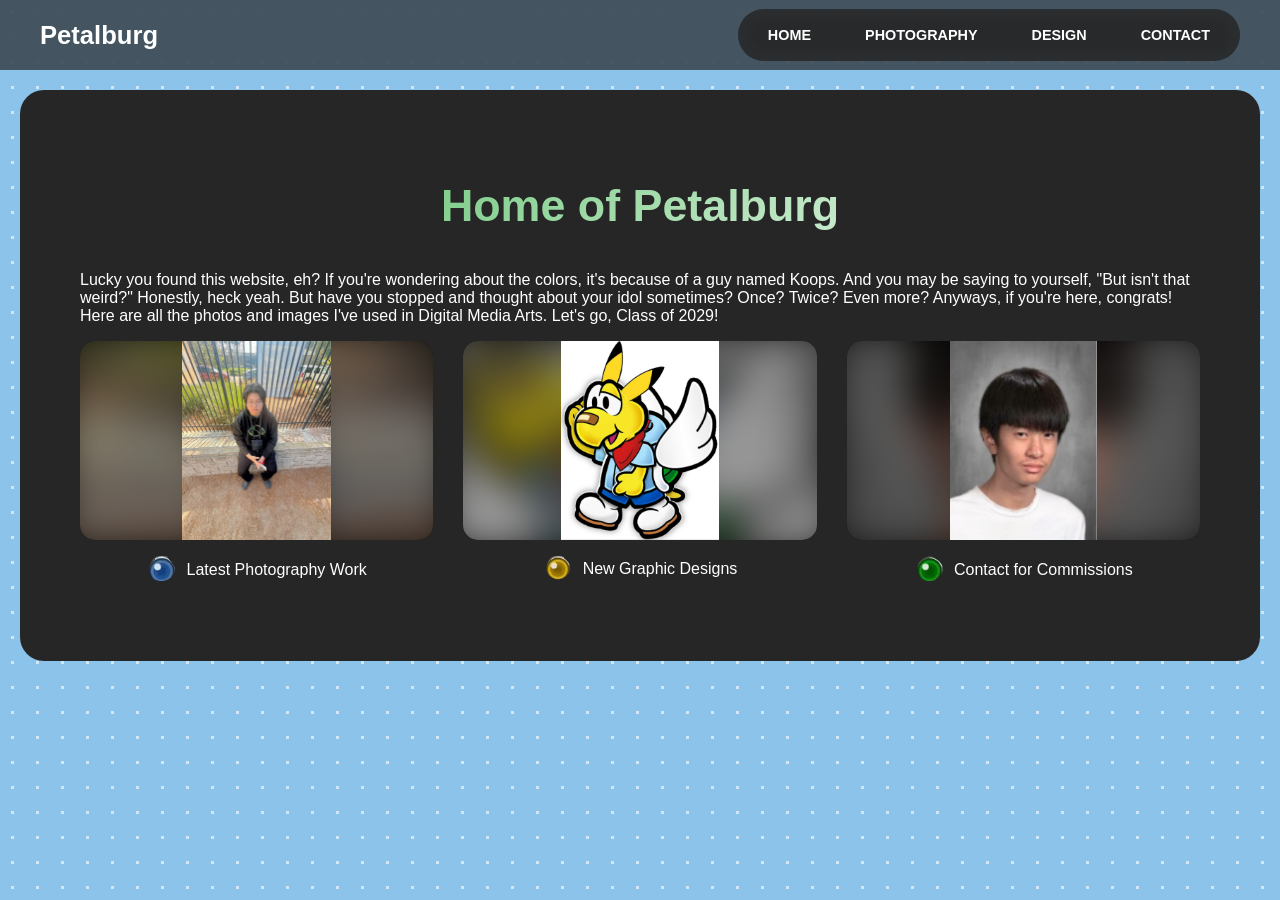
<file: index.html>
<!DOCTYPE html>
<html lang="en">
<head>
    <meta charset="UTF-8">
    <meta name="viewport" content="width=device-width, initial-scale=1.0">
    <title>Welcome to Petalburg!</title>
    <link rel="stylesheet" href="style.css">
	<style>
    /* --- TTYD CURTAIN OVERLAY --- */
    #intro-overlay {
        position: fixed;
        top: 0; left: 0;
        width: 100%; height: 100%;
        background: url('curtain.avif') no-repeat center bottom;
        background-size: cover;
        z-index: 10000;
        display: none; /* Controlled by JS */
    }

    /* The Authentic TTYD Rising Animation */
    .curtain-rise-animation {
        animation: ttydRise 2.0s cubic-bezier(0.45, 0.05, 0.55, 0.95) forwards;
    }

    @keyframes ttydRise {
        0% { transform: translateY(0); }
        /* First Pause/Stutter */
        60% { transform: translateY(-30%); }
        /* Final Exit */
        100% { transform: translateY(-100%); }
    }

    /* Main site reveal */
    .container {
            opacity: 1;			/* Default to visible for returning users */
            transform: scale(1);
            border: none !important;
            box-shadow: none !important;
        }

        /* Initial state for first-time animation */
        .first-load .container {
            opacity: 0;
            transform: scale(0.95);
        }

        .reveal-site {
            opacity: 1 !important;
            transform: scale(1) !important;
            transition: all 0.8s cubic-bezier(0.175, 0.885, 0.32, 1.275);
        }

        @keyframes fadeInUp {
            from { opacity: 0; transform: translateY(30px); }
            to { opacity: 1; transform: translateY(0); }
        }

        .reveal-site .item {
            animation: fadeInUp 0.5s ease-out forwards;
        }

        .item:nth-child(1) { animation-delay: 0.8s; }
        .item:nth-child(2) { animation-delay: 1.0s; }
        .item:nth-child(3) { animation-delay: 1.2s; }

        .img-wrapper {
            position: relative; width: 100%; aspect-ratio: 16 / 9;
            background: #000; border-radius: 15px; overflow: hidden;
            display: flex; align-items: center; justify-content: center; margin-bottom: 15px;
            border: none;
            box-shadow: none;
        }
        
        .bg-blur {
            position: absolute; width: 110%; height: 110%;
            object-fit: cover; filter: blur(20px) brightness(0.6); z-index: 1;
        }
        
        .feature-img {
            position: relative; max-width: 100%; max-height: 100%;
            object-fit: contain; z-index: 2;
        }
</style>

<div id="intro-overlay"></div>

</head>
<body class="first-load"> <div id="intro-overlay"></div>

    <header>
        <div class="brand-title">Petalburg</div>
        <nav>
            <a href="index.html">HOME</a>
            <a href="photography.html">PHOTOGRAPHY</a>
            <a href="design.html">DESIGN</a>
            <a href="contact.html">CONTACT</a>
        </nav>
        <div class="header-spacer"></div>
    </header>

    <main class="container" id="main-site">
        <h1>Home of Petalburg</h1>
        <p>Lucky you found this website, eh? If you're wondering about the colors, it's because of a guy named Koops. And you may be saying to yourself, "But isn't that weird?" Honestly, heck yeah. But have you stopped and thought about your idol sometimes? Once? Twice? Even more? Anyways, if you're here, congrats! Here are all the photos and images I've used in Digital Media Arts. Let's go, Class of 2029!</p>
        
        <div class="grid">
    <div class="item">
        <div class="img-wrapper">
            <img src="businessmanonadate.png" class="bg-blur">
            <img src="businessmanonadate.png" class="feature-img" alt="Feature One">
        </div>
        <p><img src="blue.png" class="ttyd-dot">Latest Photography Work</p>
    </div>

    <div class="item">
        <div class="img-wrapper">
            <img src="lightningparakoopers.png" class="bg-blur">
            <img src="lightningparakoopers.png" class="feature-img" alt="Feature Two">
        </div>
        <p><img src="yellow.png" class="ttyd-dot">New Graphic Designs</p>
    </div>

    <div class="item">
        <div class="img-wrapper">
            <img src="face.png" class="bg-blur">
            <img src="face.png" class="feature-img" alt="Feature Three">
        </div>
        <p><img src="green.png" class="ttyd-dot">Contact for Commissions</p>
    </div>
</div>
    </main>

	<script src="angry.js"></script>
</body>
</html>
</file>
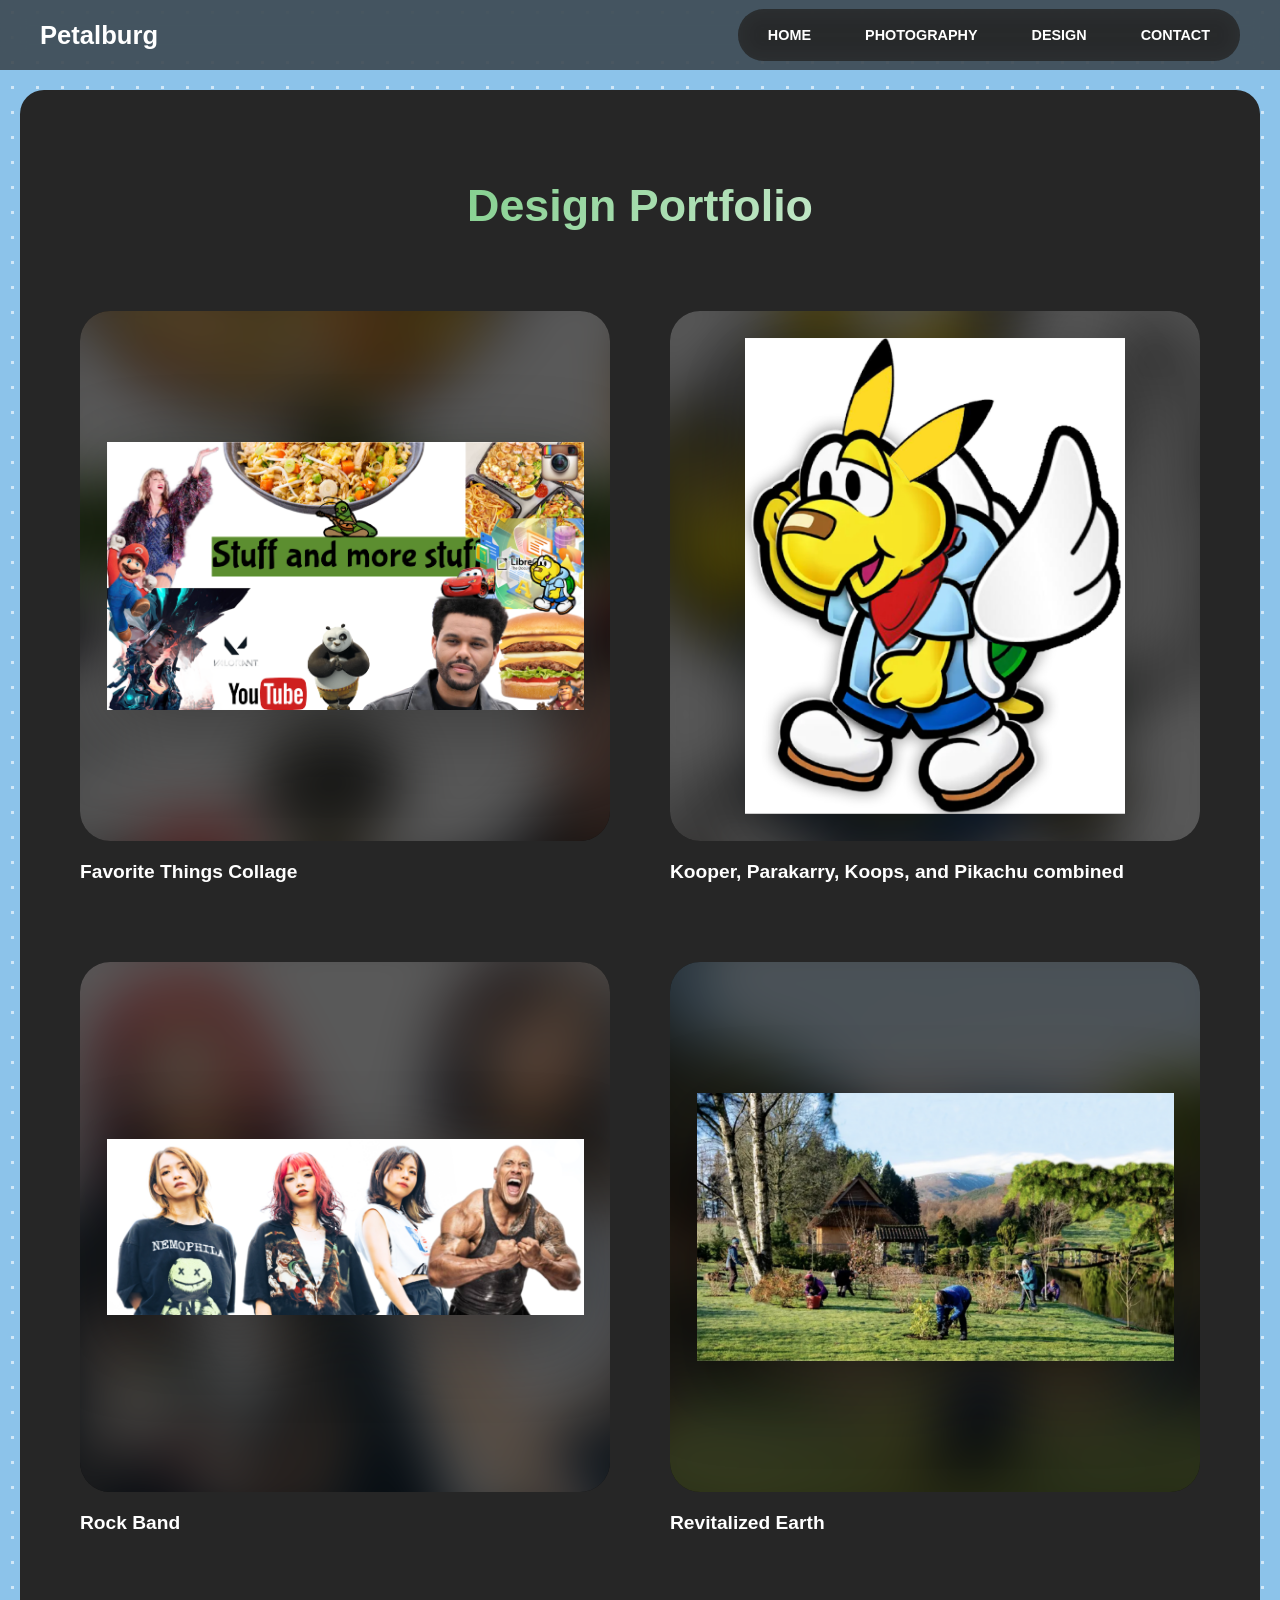
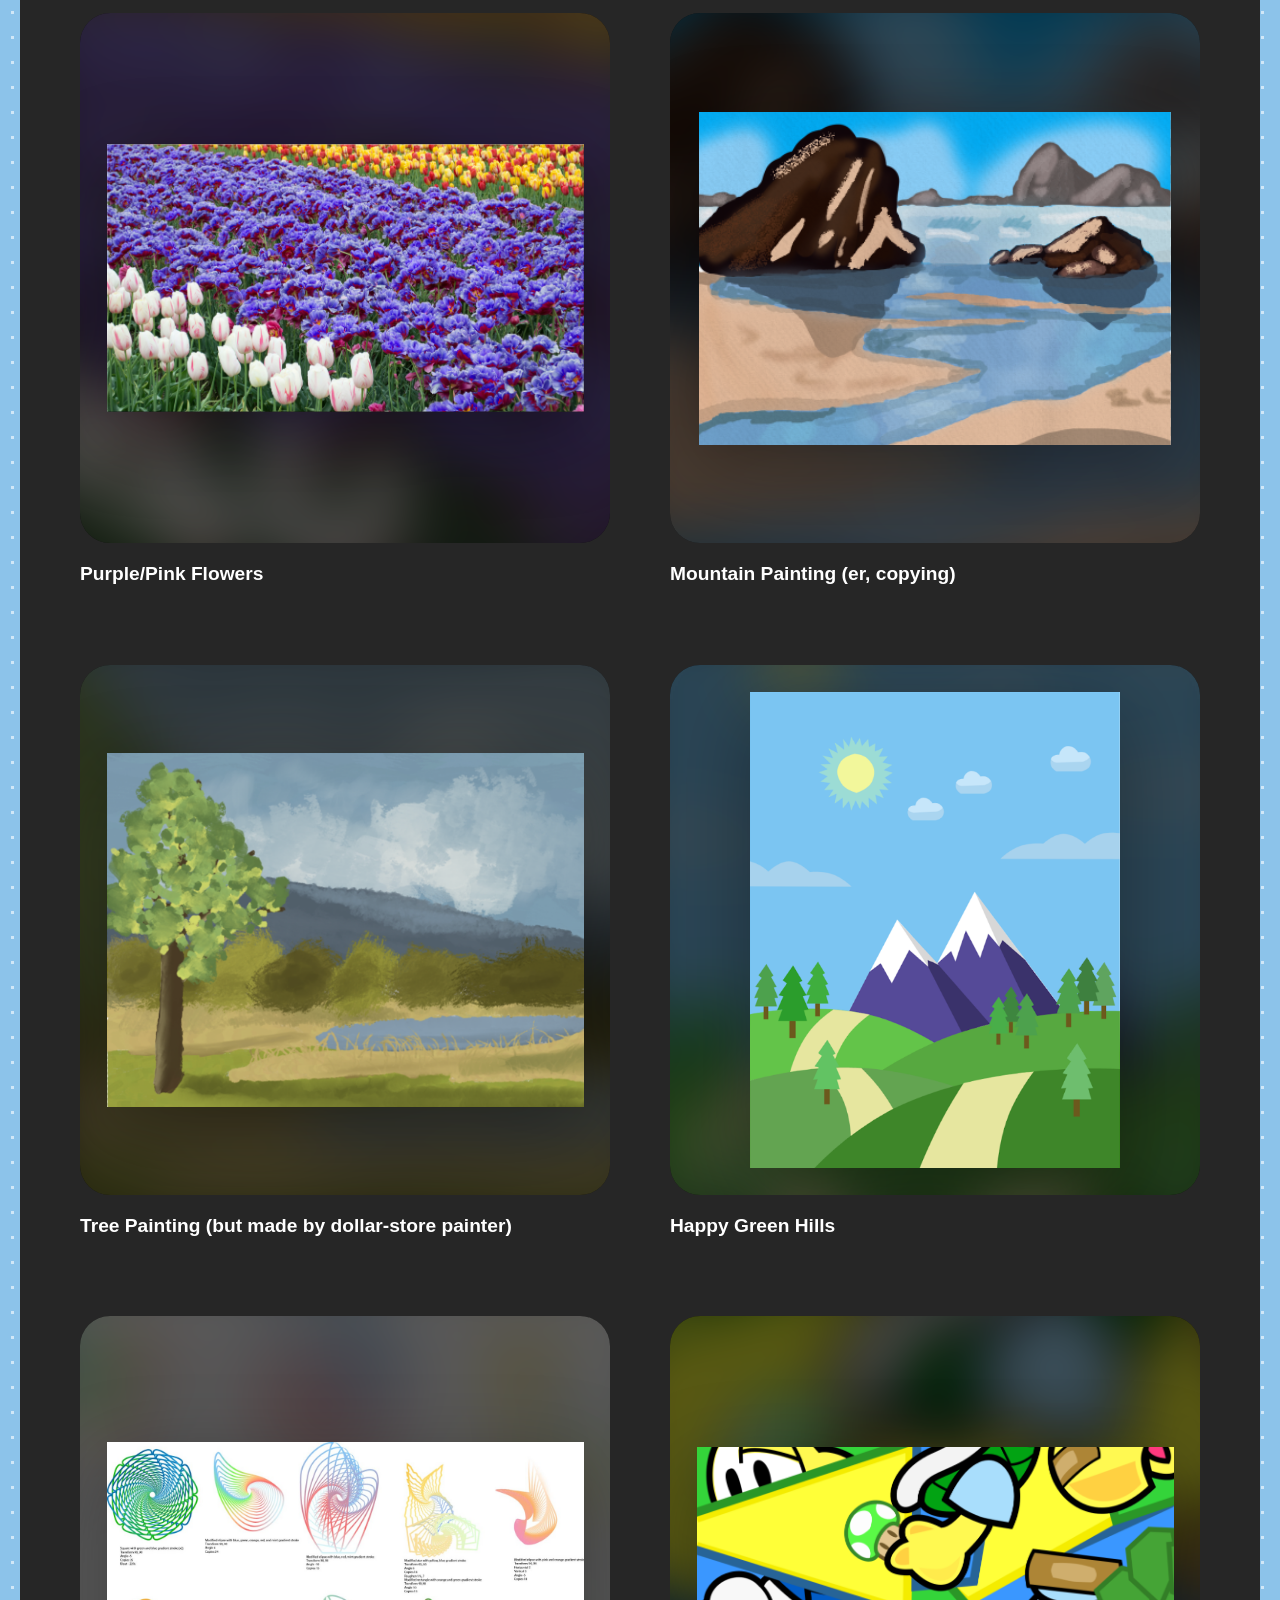
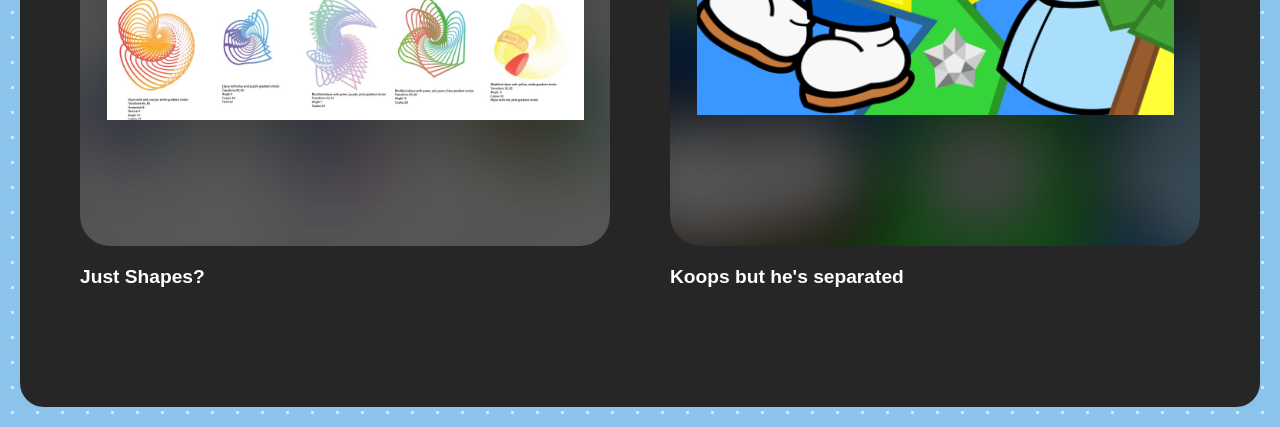
<file: design (2).html>
<!DOCTYPE html>
<html lang="en">
<head>
    <meta charset="UTF-8">
    <meta name="viewport" content="width=device-width, initial-scale=1.0">
    <title>Petalburg | Design</title>
    <link rel="stylesheet" href="style.css">
    <style>
        /* This ensures the grid handles 10 items in 5 rows of 2 */
		/* --- TTYD CURTAIN OVERLAY --- */
#intro-overlay {
    position: fixed;
    top: 0; left: 0;
    width: 100%; height: 100%;
    background: url('curtain.avif') no-repeat center bottom;
    background-size: cover;
    z-index: 10000;
    display: none; 
}

.curtain-rise-animation {
    animation: ttydRise 2.0s cubic-bezier(0.45, 0.05, 0.55, 0.95) forwards;
}

@keyframes ttydRise {
    0% { transform: translateY(0); }
    60% { transform: translateY(-30%); }
    100% { transform: translateY(-100%); }
}

/* Ensure the main content can be hidden/revealed */
#main-site {
    opacity: 0;
    transition: opacity 0.8s ease;
}

.reveal-site {
    opacity: 1 !important;
}
		
        .design-grid {
            display: grid;
            grid-template-columns: 1fr 1fr; 
            gap: 60px; /* Matching your modern wide layout */
            padding: 40px 0;
        }

        .design-item {
            display: flex;
            flex-direction: column;
            text-align: left;
        }

        /* The container that fixes the image sizing issue */
        .img-wrapper {
            position: relative;
            width: 100%;
            aspect-ratio: 1 / 1; /* Keeps boxes square and uniform */
            background: #000;
            border-radius: 30px;
            overflow: hidden;
            display: flex;
            align-items: center;
            justify-content: center;
        }

        .bg-blur {
            position: absolute;
            width: 120%;
            height: 120%;
            object-fit: cover;
            filter: blur(30px) brightness(0.7);
            opacity: 0.5;
            z-index: 1;
        }

        .main-img {
            position: relative;
            max-width: 90%;
            max-height: 90%;
            object-fit: contain; /* SHOWS ENTIRE IMAGE regardless of size */
            z-index: 2;
            filter: drop-shadow(0 20px 40px rgba(0,0,0,0.3));
        }

        .item-text {
            margin-top: 20px;
            font-weight: 700;
            font-size: 1.2rem;
            color: var(--text-main);
        }
		@keyframes popIn {
        0% { transform: scale(0.8); opacity: 0; }
        100% { transform: scale(1); opacity: 1; }
    }

    .design-item { 
        opacity: 0; 
        animation: popIn 0.5s cubic-bezier(0.17, 0.67, 0.83, 0.67) forwards; 
    }

    /* Staggered delay for the 10 items */
    .design-item:nth-child(1) { animation-delay: 0.1s; }
    .design-item:nth-child(2) { animation-delay: 0.2s; }
    .design-item:nth-child(3) { animation-delay: 0.3s; }
    .design-item:nth-child(4) { animation-delay: 0.4s; }
    .design-item:nth-child(5) { animation-delay: 0.5s; }
    .design-item:nth-child(6) { animation-delay: 0.6s; }
    .design-item:nth-child(7) { animation-delay: 0.7s; }
    .design-item:nth-child(8) { animation-delay: 0.8s; }
    .design-item:nth-child(9) { animation-delay: 0.9s; }
    .design-item:nth-child(10) { animation-delay: 1.0s; }
    </style>
</head>
<body class="design-page"> <div id="intro-overlay"></div>
    <header>
        <div class="brand-title">Petalburg</div>
        <nav>
            <a href="index.html">HOME</a>
            <a href="photography.html">PHOTOGRAPHY</a>
            <a href="design.html">DESIGN</a>
            <a href="contact.html">CONTACT</a>
        </nav>
        <div class="header-spacer"></div>
    </header>

    <main class="container" id="main-site">
        <h1>Design Portfolio</h1>
        <div class="design-grid">
            
            <div class="design-item">
                <div class="img-wrapper">
                    <img src="stuffyou.png" class="bg-blur">
                    <img src="stuffyou.png" class="main-img">
                </div>
                <p class="item-text">Favorite Things Collage</p>
            </div>

            <div class="design-item">
                <div class="img-wrapper">
                    <img src="lightningparakoopers.png" class="bg-blur">
                    <img src="lightningparakoopers.png" class="main-img">
                </div>
                <p class="item-text">Kooper, Parakarry, Koops, and Pikachu combined</p>
            </div>

            <div class="design-item">
                <div class="img-wrapper">
                    <img src="odd.png" class="bg-blur">
                    <img src="odd.png" class="main-img">
                </div>
                <p class="item-text">Rock Band</p>
            </div>

            <div class="design-item">
                <div class="img-wrapper">
                    <img src="plantplants.png" class="bg-blur">
                    <img src="plantplants.png" class="main-img">
                </div>
                <p class="item-text">Revitalized Earth</p>
            </div>

            <div class="design-item">
                <div class="img-wrapper">
                    <img src="pinkpurple.png" class="bg-blur">
                    <img src="pinkpurple.png" class="main-img">
                </div>
                <p class="item-text">Purple/Pink Flowers</p>
            </div>

            <div class="design-item">
                <div class="img-wrapper">
                    <img src="mountain.png" class="bg-blur">
                    <img src="mountain.png" class="main-img">
                </div>
                <p class="item-text">Mountain Painting (er, copying)</p>
            </div>

            <div class="design-item">
                <div class="img-wrapper">
                    <img src="badtree.png" class="bg-blur">
                    <img src="badtree.png" class="main-img">
                </div>
                <p class="item-text">Tree Painting (but made by dollar-store painter)</p>
            </div>

            <div class="design-item">
                <div class="img-wrapper">
                    <img src="greenhill.png" class="bg-blur">
                    <img src="greenhill.png" class="main-img">
                </div>
                <p class="item-text">Happy Green Hills</p>
            </div>

            <div class="design-item">
                <div class="img-wrapper">
                    <img src="transform.png" class="bg-blur">
                    <img src="transform.png" class="main-img">
                </div>
                <p class="item-text">Just Shapes?</p>
            </div>

            <div class="design-item">
                <div class="img-wrapper">
                    <img src="koops.png" class="bg-blur">
                    <img src="koops.png" class="main-img">
                </div>
                <p class="item-text">Koops but he's separated</p>
            </div>

        </div>
    </main>
	
	<script src="angry.js"></script>
</body>
</html>
</file>
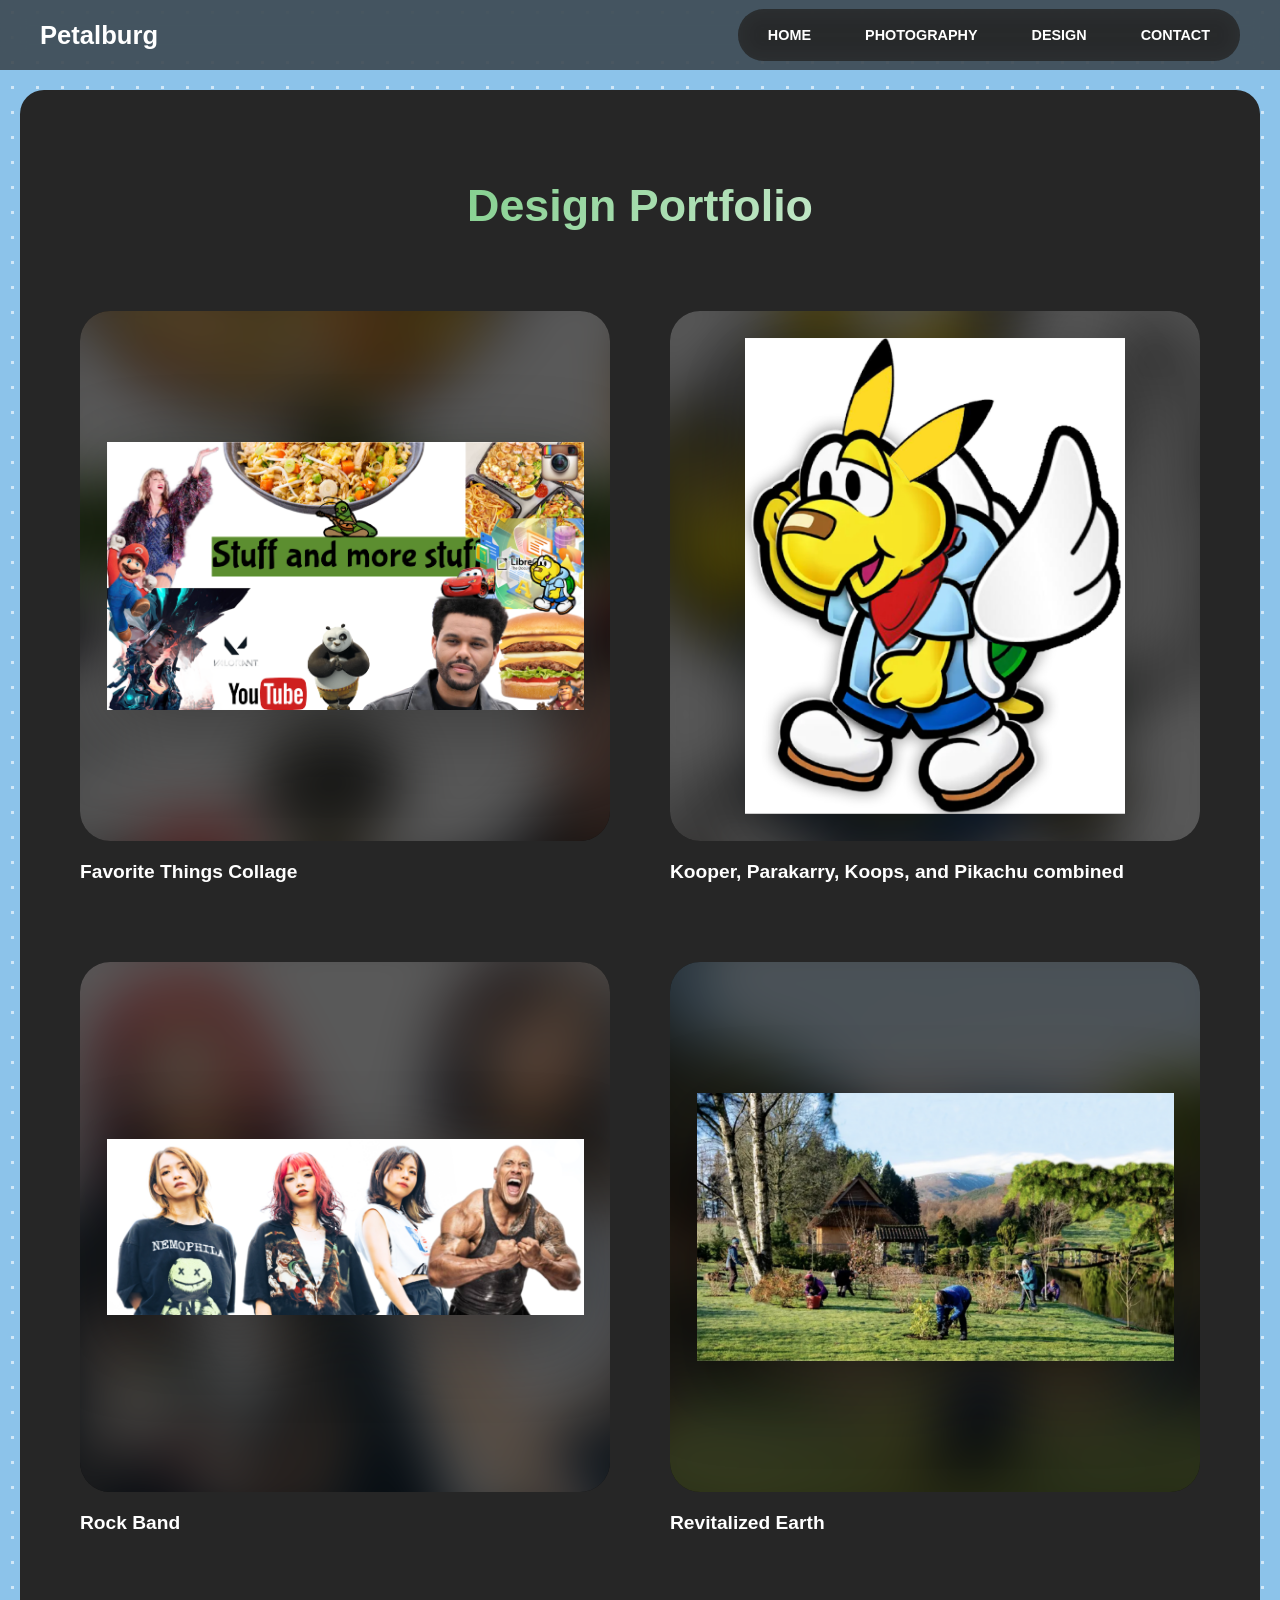
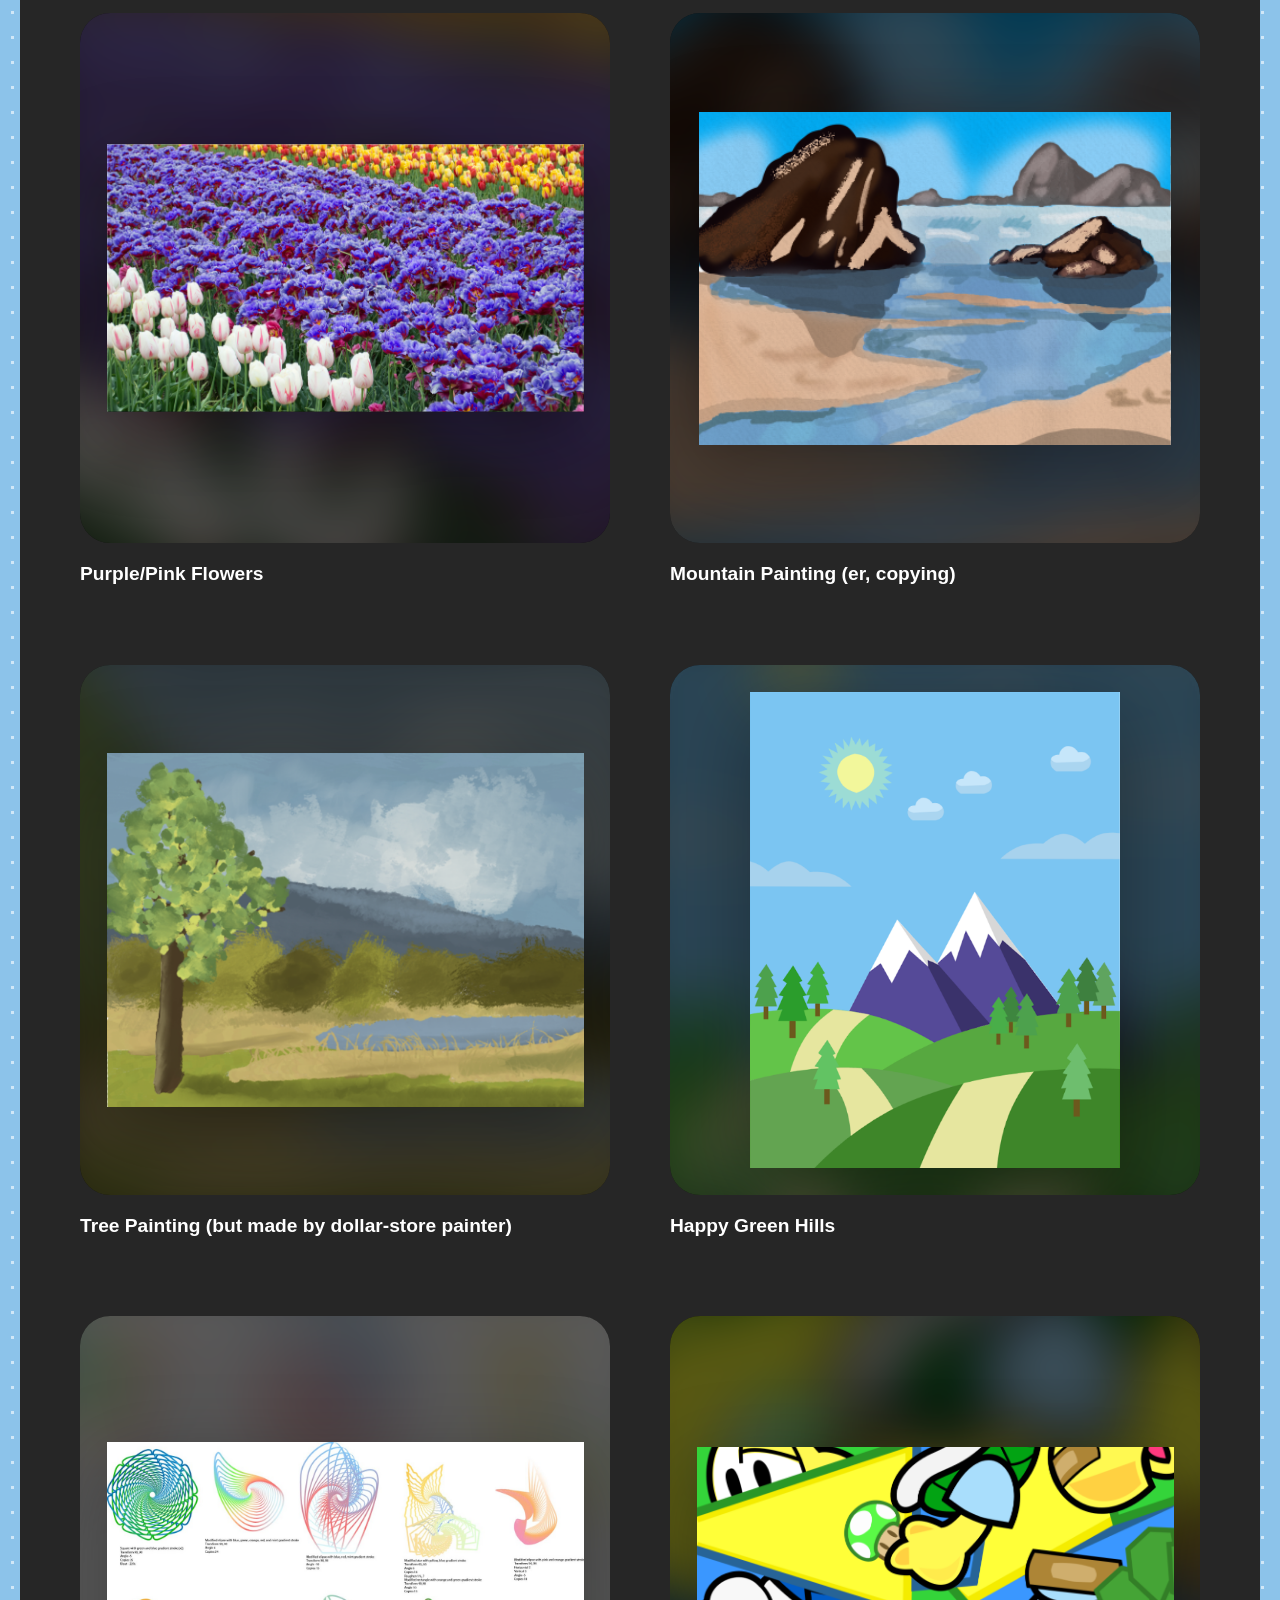
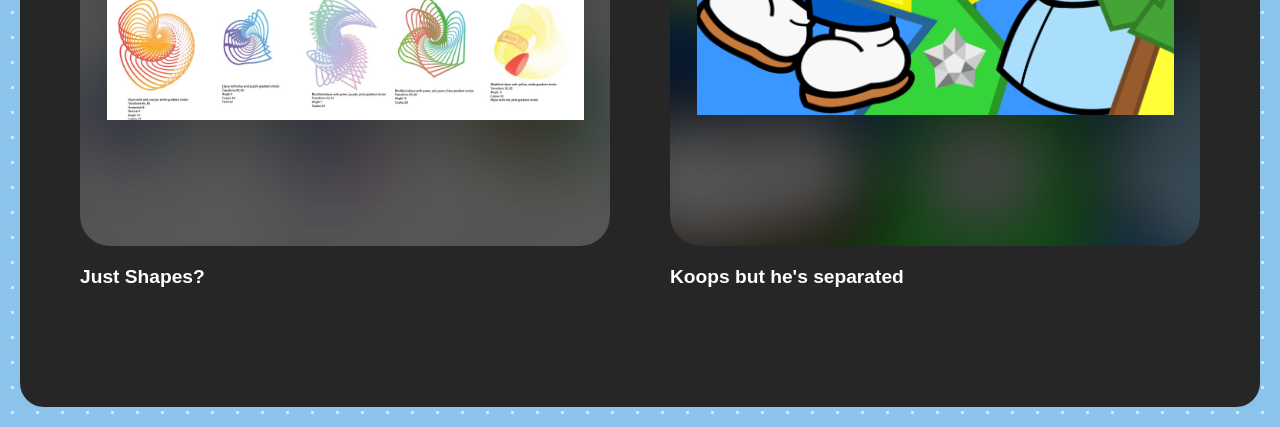
<file: design.html>
<!DOCTYPE html>
<html lang="en">
<head>
    <meta charset="UTF-8">
    <meta name="viewport" content="width=device-width, initial-scale=1.0">
    <title>Petalburg | Design</title>
    <link rel="stylesheet" href="style.css">
    <style>
        /* This ensures the grid handles 10 items in 5 rows of 2 */
		/* --- TTYD CURTAIN OVERLAY --- */
#intro-overlay {
    position: fixed;
    top: 0; left: 0;
    width: 100%; height: 100%;
    background: url('curtain.avif') no-repeat center bottom;
    background-size: cover;
    z-index: 10000;
    display: none; 
}

.curtain-rise-animation {
    animation: ttydRise 2.0s cubic-bezier(0.45, 0.05, 0.55, 0.95) forwards;
}

@keyframes ttydRise {
    0% { transform: translateY(0); }
    60% { transform: translateY(-30%); }
    100% { transform: translateY(-100%); }
}

/* Ensure the main content can be hidden/revealed */
#main-site {
    opacity: 0;
    transition: opacity 0.8s ease;
}

.reveal-site {
    opacity: 1 !important;
}
		
        .design-grid {
            display: grid;
            grid-template-columns: 1fr 1fr; 
            gap: 60px; /* Matching your modern wide layout */
            padding: 40px 0;
        }

        .design-item {
            display: flex;
            flex-direction: column;
            text-align: left;
        }

        /* The container that fixes the image sizing issue */
        .img-wrapper {
            position: relative;
            width: 100%;
            aspect-ratio: 1 / 1; /* Keeps boxes square and uniform */
            background: #000;
            border-radius: 30px;
            overflow: hidden;
            display: flex;
            align-items: center;
            justify-content: center;
        }

        .bg-blur {
            position: absolute;
            width: 120%;
            height: 120%;
            object-fit: cover;
            filter: blur(30px) brightness(0.7);
            opacity: 0.5;
            z-index: 1;
        }

        .main-img {
            position: relative;
            max-width: 90%;
            max-height: 90%;
            object-fit: contain; /* SHOWS ENTIRE IMAGE regardless of size */
            z-index: 2;
            filter: drop-shadow(0 20px 40px rgba(0,0,0,0.3));
        }

        .item-text {
            margin-top: 20px;
            font-weight: 700;
            font-size: 1.2rem;
            color: var(--text-main);
        }
		@keyframes popIn {
        0% { transform: scale(0.8); opacity: 0; }
        100% { transform: scale(1); opacity: 1; }
    }

    .design-item { 
        opacity: 0; 
        animation: popIn 0.5s cubic-bezier(0.17, 0.67, 0.83, 0.67) forwards; 
    }

    /* Staggered delay for the 10 items */
    .design-item:nth-child(1) { animation-delay: 0.1s; }
    .design-item:nth-child(2) { animation-delay: 0.2s; }
    .design-item:nth-child(3) { animation-delay: 0.3s; }
    .design-item:nth-child(4) { animation-delay: 0.4s; }
    .design-item:nth-child(5) { animation-delay: 0.5s; }
    .design-item:nth-child(6) { animation-delay: 0.6s; }
    .design-item:nth-child(7) { animation-delay: 0.7s; }
    .design-item:nth-child(8) { animation-delay: 0.8s; }
    .design-item:nth-child(9) { animation-delay: 0.9s; }
    .design-item:nth-child(10) { animation-delay: 1.0s; }
    </style>
</head>
<body class="design-page"> <div id="intro-overlay"></div>
    <header>
        <div class="brand-title">Petalburg</div>
        <nav>
            <a href="index.html">HOME</a>
            <a href="photography.html">PHOTOGRAPHY</a>
            <a href="design.html">DESIGN</a>
            <a href="contact.html">CONTACT</a>
        </nav>
        <div class="header-spacer"></div>
    </header>

    <main class="container" id="main-site">
        <h1>Design Portfolio</h1>
        <div class="design-grid">
            
            <div class="design-item">
                <div class="img-wrapper">
                    <img src="stuffyou.png" class="bg-blur">
                    <img src="stuffyou.png" class="main-img">
                </div>
                <p class="item-text">Favorite Things Collage</p>
            </div>

            <div class="design-item">
                <div class="img-wrapper">
                    <img src="lightningparakoopers.png" class="bg-blur">
                    <img src="lightningparakoopers.png" class="main-img">
                </div>
                <p class="item-text">Kooper, Parakarry, Koops, and Pikachu combined</p>
            </div>

            <div class="design-item">
                <div class="img-wrapper">
                    <img src="odd.png" class="bg-blur">
                    <img src="odd.png" class="main-img">
                </div>
                <p class="item-text">Rock Band</p>
            </div>

            <div class="design-item">
                <div class="img-wrapper">
                    <img src="plantplants.png" class="bg-blur">
                    <img src="plantplants.png" class="main-img">
                </div>
                <p class="item-text">Revitalized Earth</p>
            </div>

            <div class="design-item">
                <div class="img-wrapper">
                    <img src="pinkpurple.png" class="bg-blur">
                    <img src="pinkpurple.png" class="main-img">
                </div>
                <p class="item-text">Purple/Pink Flowers</p>
            </div>

            <div class="design-item">
                <div class="img-wrapper">
                    <img src="mountain.png" class="bg-blur">
                    <img src="mountain.png" class="main-img">
                </div>
                <p class="item-text">Mountain Painting (er, copying)</p>
            </div>

            <div class="design-item">
                <div class="img-wrapper">
                    <img src="badtree.png" class="bg-blur">
                    <img src="badtree.png" class="main-img">
                </div>
                <p class="item-text">Tree Painting (but made by dollar-store painter)</p>
            </div>

            <div class="design-item">
                <div class="img-wrapper">
                    <img src="greenhill.png" class="bg-blur">
                    <img src="greenhill.png" class="main-img">
                </div>
                <p class="item-text">Happy Green Hills</p>
            </div>

            <div class="design-item">
                <div class="img-wrapper">
                    <img src="transform.png" class="bg-blur">
                    <img src="transform.png" class="main-img">
                </div>
                <p class="item-text">Just Shapes?</p>
            </div>

            <div class="design-item">
                <div class="img-wrapper">
                    <img src="koops.png" class="bg-blur">
                    <img src="koops.png" class="main-img">
                </div>
                <p class="item-text">Koops but he's separated</p>
            </div>

        </div>
    </main>
	
	<script src="angry.js"></script>
</body>
</html>
</file>
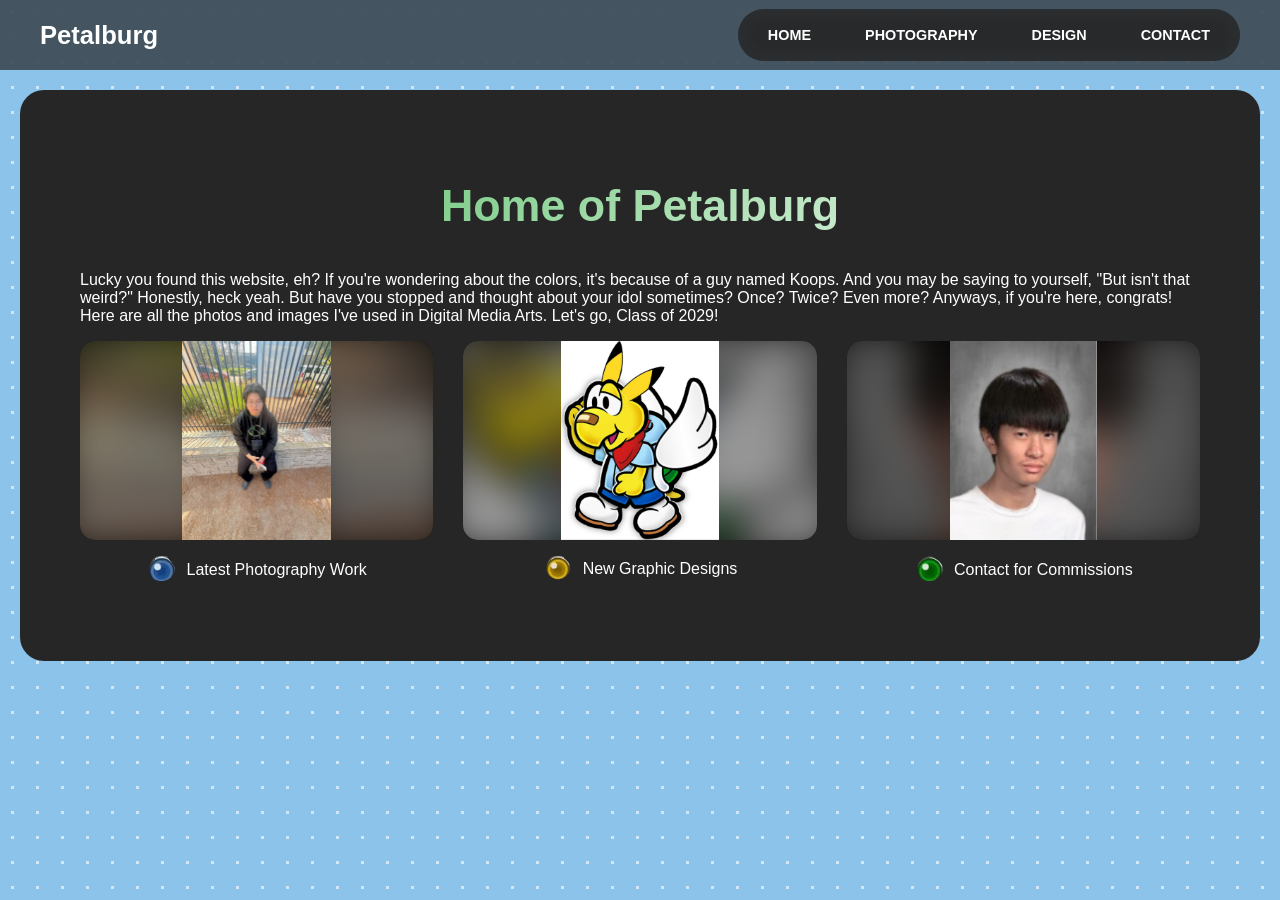
<file: index (2).html>
<!DOCTYPE html>
<html lang="en">
<head>
    <meta charset="UTF-8">
    <meta name="viewport" content="width=device-width, initial-scale=1.0">
    <title>Welcome to Petalburg!</title>
    <link rel="stylesheet" href="style.css">
	<style>
    /* --- TTYD CURTAIN OVERLAY --- */
    #intro-overlay {
        position: fixed;
        top: 0; left: 0;
        width: 100%; height: 100%;
        background: url('curtain.avif') no-repeat center bottom;
        background-size: cover;
        z-index: 10000;
        display: none; /* Controlled by JS */
    }

    /* The Authentic TTYD Rising Animation */
    .curtain-rise-animation {
        animation: ttydRise 2.0s cubic-bezier(0.45, 0.05, 0.55, 0.95) forwards;
    }

    @keyframes ttydRise {
        0% { transform: translateY(0); }
        /* First Pause/Stutter */
        60% { transform: translateY(-30%); }
        /* Final Exit */
        100% { transform: translateY(-100%); }
    }

    /* Main site reveal */
    .container {
            opacity: 1;			/* Default to visible for returning users */
            transform: scale(1);
            border: none !important;
            box-shadow: none !important;
        }

        /* Initial state for first-time animation */
        .first-load .container {
            opacity: 0;
            transform: scale(0.95);
        }

        .reveal-site {
            opacity: 1 !important;
            transform: scale(1) !important;
            transition: all 0.8s cubic-bezier(0.175, 0.885, 0.32, 1.275);
        }

        @keyframes fadeInUp {
            from { opacity: 0; transform: translateY(30px); }
            to { opacity: 1; transform: translateY(0); }
        }

        .reveal-site .item {
            animation: fadeInUp 0.5s ease-out forwards;
        }

        .item:nth-child(1) { animation-delay: 0.8s; }
        .item:nth-child(2) { animation-delay: 1.0s; }
        .item:nth-child(3) { animation-delay: 1.2s; }

        .img-wrapper {
            position: relative; width: 100%; aspect-ratio: 16 / 9;
            background: #000; border-radius: 15px; overflow: hidden;
            display: flex; align-items: center; justify-content: center; margin-bottom: 15px;
            border: none;
            box-shadow: none;
        }
        
        .bg-blur {
            position: absolute; width: 110%; height: 110%;
            object-fit: cover; filter: blur(20px) brightness(0.6); z-index: 1;
        }
        
        .feature-img {
            position: relative; max-width: 100%; max-height: 100%;
            object-fit: contain; z-index: 2;
        }
</style>

<div id="intro-overlay"></div>

</head>
<body class="first-load"> <div id="intro-overlay"></div>

    <header>
        <div class="brand-title">Petalburg</div>
        <nav>
            <a href="index.html">HOME</a>
            <a href="photography.html">PHOTOGRAPHY</a>
            <a href="design.html">DESIGN</a>
            <a href="contact.html">CONTACT</a>
        </nav>
        <div class="header-spacer"></div>
    </header>

    <main class="container" id="main-site">
        <h1>Home of Petalburg</h1>
        <p>Lucky you found this website, eh? If you're wondering about the colors, it's because of a guy named Koops. And you may be saying to yourself, "But isn't that weird?" Honestly, heck yeah. But have you stopped and thought about your idol sometimes? Once? Twice? Even more? Anyways, if you're here, congrats! Here are all the photos and images I've used in Digital Media Arts. Let's go, Class of 2029!</p>
        
        <div class="grid">
    <div class="item">
        <div class="img-wrapper">
            <img src="businessmanonadate.png" class="bg-blur">
            <img src="businessmanonadate.png" class="feature-img" alt="Feature One">
        </div>
        <p><img src="blue.png" class="ttyd-dot">Latest Photography Work</p>
    </div>

    <div class="item">
        <div class="img-wrapper">
            <img src="lightningparakoopers.png" class="bg-blur">
            <img src="lightningparakoopers.png" class="feature-img" alt="Feature Two">
        </div>
        <p><img src="yellow.png" class="ttyd-dot">New Graphic Designs</p>
    </div>

    <div class="item">
        <div class="img-wrapper">
            <img src="face.png" class="bg-blur">
            <img src="face.png" class="feature-img" alt="Feature Three">
        </div>
        <p><img src="green.png" class="ttyd-dot">Contact for Commissions</p>
    </div>
</div>
    </main>

	<script src="angry.js"></script>
</body>
</html>
</file>
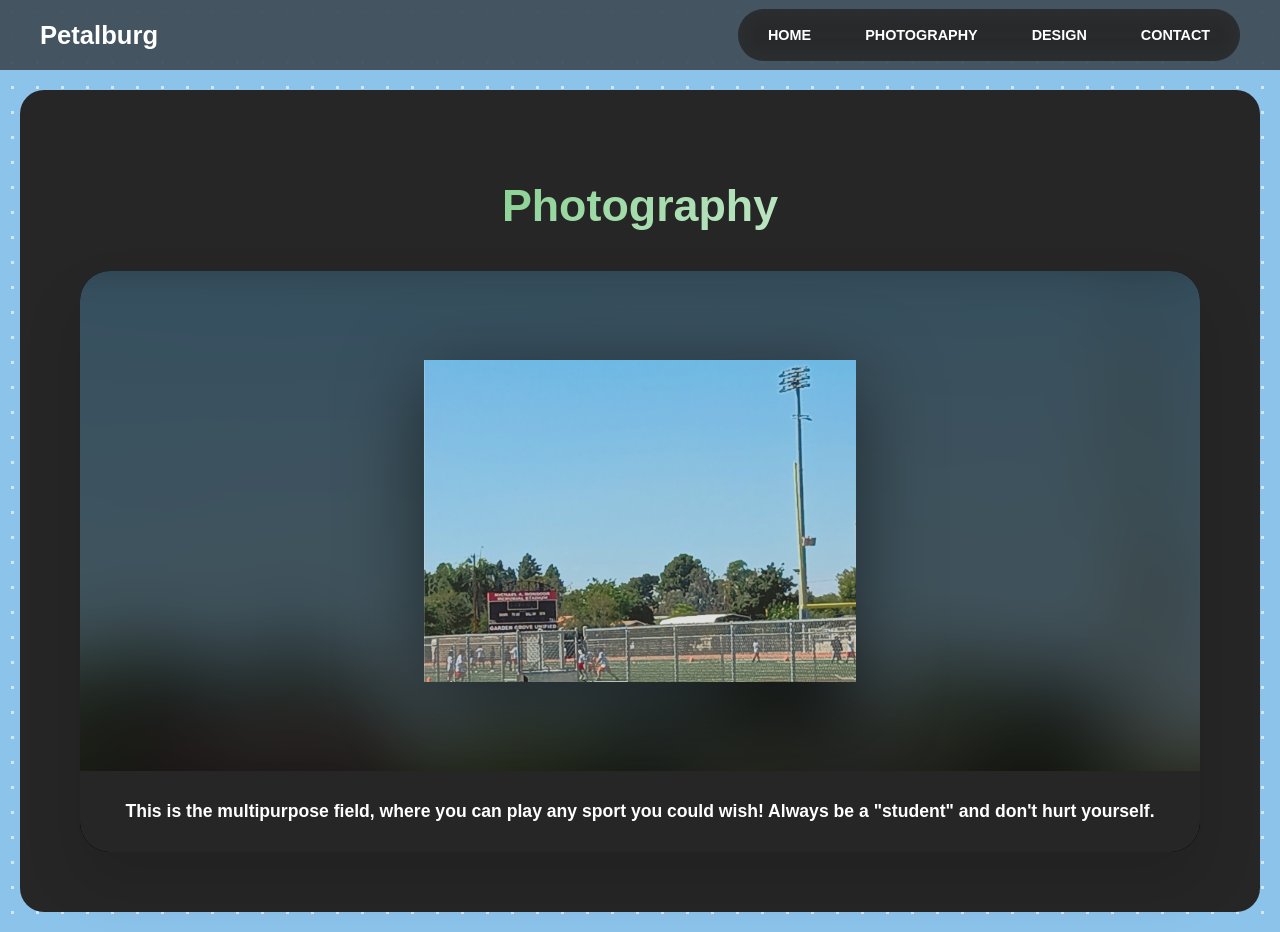
<file: photography (2).html>
<!DOCTYPE html>
<html lang="en">
<head>
    <meta charset="UTF-8">
    <meta name="viewport" content="width=device-width, initial-scale=1.0">
    <title>Petalburg | Photography</title>
    <link rel="stylesheet" href="style.css">
    <style>
        /* --- Photography Slider Logic (Fixed for 7 Slides) --- */
		/* --- TTYD CURTAIN OVERLAY --- */
#intro-overlay {
    position: fixed;
    top: 0; left: 0;
    width: 100%; height: 100%;
    background: url('curtain.avif') no-repeat center bottom;
    background-size: cover;
    z-index: 10000;
    display: none; 
}

.curtain-rise-animation {
    animation: ttydRise 2.0s cubic-bezier(0.45, 0.05, 0.55, 0.95) forwards;
}

@keyframes ttydRise {
    0% { transform: translateY(0); }
    60% { transform: translateY(-30%); }
    100% { transform: translateY(-100%); }
}

/* Ensure the main content can be hidden/revealed */
#main-site {
    opacity: 0;
    transition: opacity 1.2s ease;
}

.reveal-site {
    opacity: 1 !important;
}
		
        .slider-viewport {
            width: 100%;
            max-width: 1200px; /* Made it slightly wider for the modern look */
            margin: 0 auto;
            overflow: hidden;
            border-radius: 30px;
            box-shadow: 0 30px 60px rgba(0, 0, 0, 0.12);
            background: #000;
        }

        .slider-track {
            display: flex;
            /* width = 7 slides * 100% = 700% */
            width: 700%; 
            animation: slideAnimation 28s infinite ease-in-out;
        }

        .slide {
            width: 14.2857%; /* 100 divided by 7 */
            flex-shrink: 0;
            display: flex;
            flex-direction: column;
            align-items: center;
            background: #000;
        }

        /* --- Blurred Backdrop Effect --- */
        .image-container {
            position: relative;
            width: 100%;
            height: 500px; /* Increased height for a more modern feel */
            overflow: hidden;
            display: flex;
            align-items: center;
            justify-content: center;
        }

        .bg-blur {
            position: absolute;
            width: 120%;
            height: 120%;
            object-fit: cover;
            filter: blur(40px) brightness(0.7);
            z-index: 1;
            opacity: 0.6;
        }

        .main-img {
            position: relative;
            max-width: 90%;
            max-height: 90%;
            object-fit: contain;
            z-index: 2;
            filter: drop-shadow(0 20px 40px rgba(0,0,0,0.5));
        }

        .slide p {
            padding: 30px;
            margin: 0;
            background: var(--paper-white);
            width: 100%;
            text-align: center;
            font-weight: 600;
            font-size: 1.1rem;
            color: var(--text-main);
        }

        /* --- Animation Logic for 7 Slides --- */
        @keyframes slideAnimation {
            /* Slide 1 */
            0%, 10% { transform: translateX(0%); }
            /* Slide 2 */
            14.28%, 24.28% { transform: translateX(-14.2857%); }
            /* Slide 3 */
            28.57%, 38.57% { transform: translateX(-28.5714%); }
            /* Slide 4 */
            42.85%, 52.85% { transform: translateX(-42.8571%); }
            /* Slide 5 */
            57.14%, 67.14% { transform: translateX(-57.1428%); }
            /* Slide 6 */
            71.42%, 81.42% { transform: translateX(-71.4285%); }
            /* Slide 7 */
            85.71%, 95.71% { transform: translateX(-85.7142%); }
            /* Loop back */
            100% { transform: translateX(0%); }
        }
    </style>
</head>
<body class="photography-page"> <div id="intro-overlay"></div>
    <header>
        <div class="brand-title">Petalburg</div>
        <nav>
            <a href="index.html">HOME</a>
            <a href="photography.html">PHOTOGRAPHY</a>
            <a href="design.html">DESIGN</a>
            <a href="contact.html">CONTACT</a>
        </nav>
        <div class="header-spacer"></div>
    </header>

    <main class="container" id="main-site">
        <h1>Photography</h1>
        
        <div class="slider-viewport">
            <div class="slider-track">
                
                <div class="slide">
                    <div class="image-container">
                        <img src="field.png" class="bg-blur">
                        <img src="field.png" class="main-img">
                    </div>
                    <p>This is the multipurpose field, where you can play any sport you could wish! Always be a "student" and don't hurt yourself.</p>
                </div>

                <div class="slide">
                    <div class="image-container">
                        <img src="brighteyes.png" class="bg-blur">
                        <img src="brighteyes.png" class="main-img">
                    </div>
                    <p>Bright eyes... If you know the song.</p>
                </div>

                <div class="slide">
                    <div class="image-container">
                        <img src="crossed.png" class="bg-blur">
                        <img src="crossed.png" class="main-img">
                    </div>
                    <p>He has the glory behind his back.</p>
                </div>
                
                <div class="slide">
                    <div class="image-container">
                        <img src="thinking.png" class="bg-blur">
                        <img src="thinking.png" class="main-img">
                    </div>
                    <p>When you don't wanna take a math test so you go to the bathroom and end up doing this.</p>
                </div>
                
                <div class="slide">
                    <div class="image-container">
                        <img src="boss.png" class="bg-blur">
                        <img src="boss.png" class="main-img">
                    </div>
                    <p>If you stay on the bleachers for too long, he'll find you.</p>
                </div>
                
                <div class="slide">
                    <div class="image-container">
                        <img src="doubles.png" class="bg-blur">
                        <img src="doubles.png" class="main-img">
                    </div>
                    <p>Two is one, one is two.</p>
                </div>
                
                <div class="slide">
                    <div class="image-container">
                        <img src="spike.png" class="bg-blur">
                        <img src="spike.png" class="main-img">
                    </div>
                    <p>Make sure you know how to hit the volleyball! What's a spike? Or a Lakilester?</p>
                </div>

            </div>
        </div>
    </main>
	
	<script src="angry.js"></script>
</body>
</html>
</file>
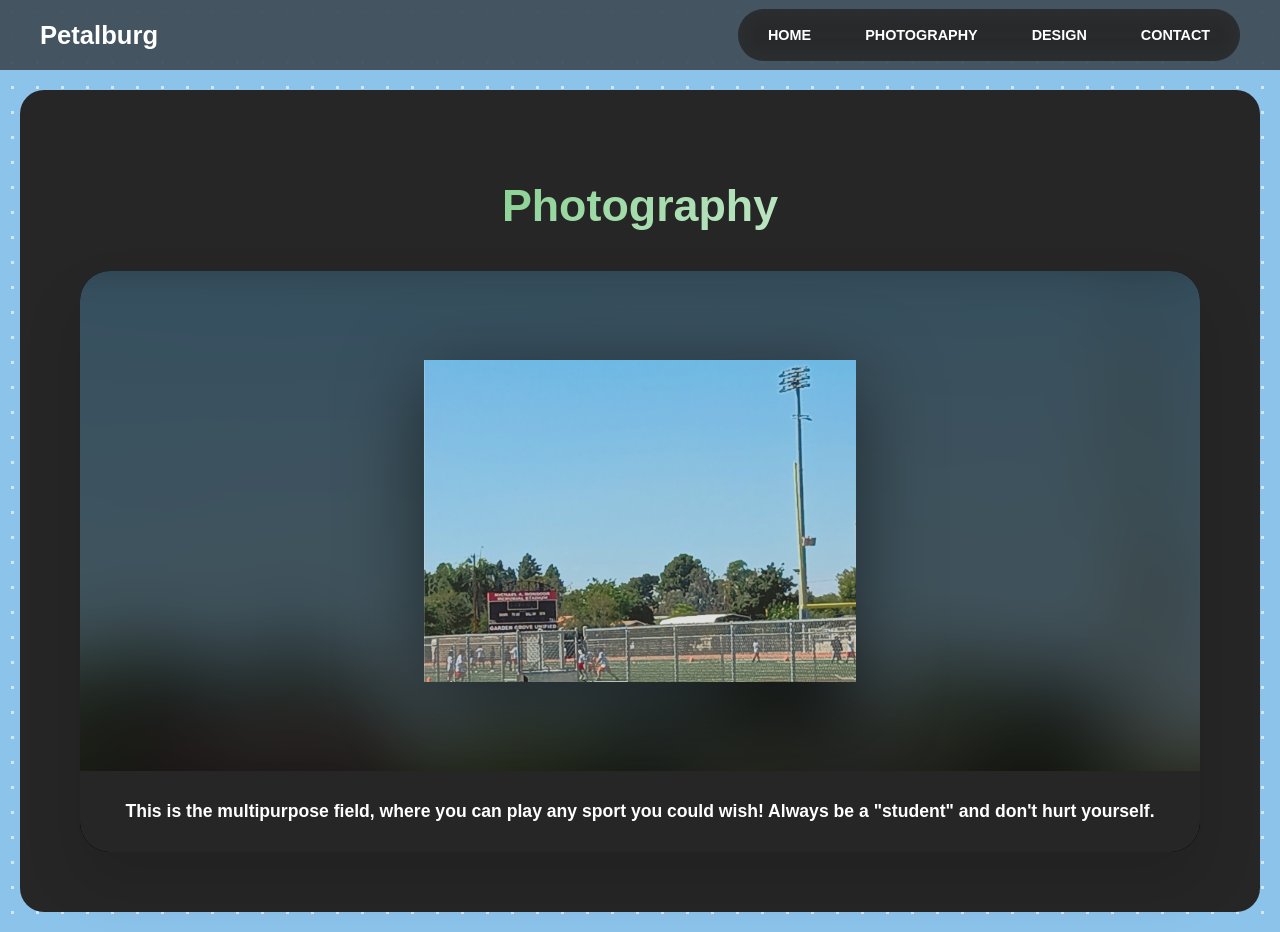
<file: photography.html>
<!DOCTYPE html>
<html lang="en">
<head>
    <meta charset="UTF-8">
    <meta name="viewport" content="width=device-width, initial-scale=1.0">
    <title>Petalburg | Photography</title>
    <link rel="stylesheet" href="style.css">
    <style>
        /* --- Photography Slider Logic (Fixed for 7 Slides) --- */
		/* --- TTYD CURTAIN OVERLAY --- */
#intro-overlay {
    position: fixed;
    top: 0; left: 0;
    width: 100%; height: 100%;
    background: url('curtain.avif') no-repeat center bottom;
    background-size: cover;
    z-index: 10000;
    display: none; 
}

.curtain-rise-animation {
    animation: ttydRise 2.0s cubic-bezier(0.45, 0.05, 0.55, 0.95) forwards;
}

@keyframes ttydRise {
    0% { transform: translateY(0); }
    60% { transform: translateY(-30%); }
    100% { transform: translateY(-100%); }
}

/* Ensure the main content can be hidden/revealed */
#main-site {
    opacity: 0;
    transition: opacity 1.2s ease;
}

.reveal-site {
    opacity: 1 !important;
}
		
        .slider-viewport {
            width: 100%;
            max-width: 1200px; /* Made it slightly wider for the modern look */
            margin: 0 auto;
            overflow: hidden;
            border-radius: 30px;
            box-shadow: 0 30px 60px rgba(0, 0, 0, 0.12);
            background: #000;
        }

        .slider-track {
            display: flex;
            /* width = 7 slides * 100% = 700% */
            width: 700%; 
            animation: slideAnimation 28s infinite ease-in-out;
        }

        .slide {
            width: 14.2857%; /* 100 divided by 7 */
            flex-shrink: 0;
            display: flex;
            flex-direction: column;
            align-items: center;
            background: #000;
        }

        /* --- Blurred Backdrop Effect --- */
        .image-container {
            position: relative;
            width: 100%;
            height: 500px; /* Increased height for a more modern feel */
            overflow: hidden;
            display: flex;
            align-items: center;
            justify-content: center;
        }

        .bg-blur {
            position: absolute;
            width: 120%;
            height: 120%;
            object-fit: cover;
            filter: blur(40px) brightness(0.7);
            z-index: 1;
            opacity: 0.6;
        }

        .main-img {
            position: relative;
            max-width: 90%;
            max-height: 90%;
            object-fit: contain;
            z-index: 2;
            filter: drop-shadow(0 20px 40px rgba(0,0,0,0.5));
        }

        .slide p {
            padding: 30px;
            margin: 0;
            background: var(--paper-white);
            width: 100%;
            text-align: center;
            font-weight: 600;
            font-size: 1.1rem;
            color: var(--text-main);
        }

        /* --- Animation Logic for 7 Slides --- */
        @keyframes slideAnimation {
            /* Slide 1 */
            0%, 10% { transform: translateX(0%); }
            /* Slide 2 */
            14.28%, 24.28% { transform: translateX(-14.2857%); }
            /* Slide 3 */
            28.57%, 38.57% { transform: translateX(-28.5714%); }
            /* Slide 4 */
            42.85%, 52.85% { transform: translateX(-42.8571%); }
            /* Slide 5 */
            57.14%, 67.14% { transform: translateX(-57.1428%); }
            /* Slide 6 */
            71.42%, 81.42% { transform: translateX(-71.4285%); }
            /* Slide 7 */
            85.71%, 95.71% { transform: translateX(-85.7142%); }
            /* Loop back */
            100% { transform: translateX(0%); }
        }
    </style>
</head>
<body class="photography-page"> <div id="intro-overlay"></div>
    <header>
        <div class="brand-title">Petalburg</div>
        <nav>
            <a href="index.html">HOME</a>
            <a href="photography.html">PHOTOGRAPHY</a>
            <a href="design.html">DESIGN</a>
            <a href="contact.html">CONTACT</a>
        </nav>
        <div class="header-spacer"></div>
    </header>

    <main class="container" id="main-site">
        <h1>Photography</h1>
        
        <div class="slider-viewport">
            <div class="slider-track">
                
                <div class="slide">
                    <div class="image-container">
                        <img src="field.png" class="bg-blur">
                        <img src="field.png" class="main-img">
                    </div>
                    <p>This is the multipurpose field, where you can play any sport you could wish! Always be a "student" and don't hurt yourself.</p>
                </div>

                <div class="slide">
                    <div class="image-container">
                        <img src="brighteyes.png" class="bg-blur">
                        <img src="brighteyes.png" class="main-img">
                    </div>
                    <p>Bright eyes... If you know the song.</p>
                </div>

                <div class="slide">
                    <div class="image-container">
                        <img src="crossed.png" class="bg-blur">
                        <img src="crossed.png" class="main-img">
                    </div>
                    <p>He has the glory behind his back.</p>
                </div>
                
                <div class="slide">
                    <div class="image-container">
                        <img src="thinking.png" class="bg-blur">
                        <img src="thinking.png" class="main-img">
                    </div>
                    <p>When you don't wanna take a math test so you go to the bathroom and end up doing this.</p>
                </div>
                
                <div class="slide">
                    <div class="image-container">
                        <img src="boss.png" class="bg-blur">
                        <img src="boss.png" class="main-img">
                    </div>
                    <p>If you stay on the bleachers for too long, he'll find you.</p>
                </div>
                
                <div class="slide">
                    <div class="image-container">
                        <img src="doubles.png" class="bg-blur">
                        <img src="doubles.png" class="main-img">
                    </div>
                    <p>Two is one, one is two.</p>
                </div>
                
                <div class="slide">
                    <div class="image-container">
                        <img src="spike.png" class="bg-blur">
                        <img src="spike.png" class="main-img">
                    </div>
                    <p>Make sure you know how to hit the volleyball! What's a spike? Or a Lakilester?</p>
                </div>

            </div>
        </div>
    </main>
	
	<script src="angry.js"></script>
</body>
</html>
</file>
<file: style.css>
/* Modern Koops Palette */
:root {
    --koops-blue: #8cc3ea;      /* Sky/Body blue */
    --koops-yellow: #848300;    /* Accent yellow */
    --koops-green: #48b858;     /* Shell green */
    --paper-white: #262626;
    --soft-gray: #f8fafb;
    --text-main: #ffffff;
    --nav-bg: rgba(38, 38, 38, 0.7);
}

#main-site {
    opacity: 0;
    transition: opacity 0.8s ease, transform 0.8s ease;
}

#main-site.reveal-site {
    opacity: 1 !important;
    visibility: visible !important;
}

/* This state only applies when the curtain is active */
.hidden-for-curtain {
    opacity: 0;
    transform: scale(0.95);
}

.reveal-site {
    opacity: 1;
    transform: scale(1);
}

#intro-overlay[data-state="rising-ttyd"] {
    animation: ttydRise 2.0s cubic-bezier(0.45, 0.05, 0.55, 0.95) forwards;
}

#intro-overlay[data-state="rising-fast"] {
    animation: fastRise 0.3s ease-in forwards;
}

@keyframes fastRise {
    0% { transform: translateY(-100%); }
    100% { transform: translateY(0); }
}

@keyframes ttydRise {
    0% { transform: translateY(0); }
    60% { transform: translateY(-30%); }
    100% { transform: translateY(-100%); }
}

.reveal-on-scroll {
    opacity: 0;
    transform: translateY(30px) scale(0.95);
    transition: all 0.8s cubic-bezier(0.22, 1, 0.36, 1);
}

.reveal-on-scroll.active {
    opacity: 1;
    transform: translateY(0) scale(1) !important;
}

/* --- PAGE TRANSITIONS (PAPER STYLE) --- */

/* Home: Unfold */
.paper-unfold .container {
    animation: unfold 0.2s ease-out forwards;
    transform-origin: top;
}
@keyframes unfold {
    0% { transform: rotateX(-90deg); opacity: 0; }
    100% { transform: rotateX(0deg); opacity: 1; }
}

/* Photography: Slide */
.paper-slide .container {
    animation: slideInPaper 0.8s cubic-bezier(0.18, 0.89, 0.32, 1.28) forwards;
}
@keyframes slideInPaper {
    0% { transform: translateX(100%) rotate(5deg); opacity: 0; }
    100% { transform: translateX(0) rotate(0deg); opacity: 1; }
}

/* Design: Drop */
.paper-drop .container {
    animation: dropPaper 0.6s ease-in forwards;
}
@keyframes dropPaper {
    0% { transform: translateY(-500px) rotate(-10deg); opacity: 0; }
    70% { transform: translateY(20px) rotate(2deg); }
    100% { transform: translateY(0) rotate(0deg); opacity: 1; }
}

/* Contact: Flip */
.paper-flip .container {
    animation: flipPaper 0.8s ease-out forwards;
    backface-visibility: hidden;
}
@keyframes flipPaper {
    0% { transform: rotateY(180deg); opacity: 0; }
    100% { transform: rotateY(0deg); opacity: 1; }
}

/* Remove all borders/shadows site-wide */
.container, nav, .item, .img-wrapper, button {
    border: none !important;
    box-shadow: none !important;
}

* {
    box-sizing: border-box;
    transition: all 0.3s cubic-bezier(0.25, 0.8, 0.25, 1);
}

body {
    background-color: var(--koops-blue);
    /* Subtle paper texture */
    background-image: radial-gradient(rgba(255,255,255,0.6) 1.5px, transparent 1.5px);
    background-size: 25px 25px;
    font-family: 'Inter', -apple-system, BlinkMacSystemFont, "Segoe UI", Roboto, sans-serif;
    margin: 0;
    padding: 20px;
    color: var(--text-main);
}

header {
    position: fixed;
    top: 0;
    left: 0;
    width: 100%;
    height: 70px;
    z-index: 2400;
    background: var(--nav-bg);
    backdrop-filter: blur(12px);
    -webkit-backdrop-filter: blur(12px);
    display: flex;
    align-items: center;
    padding: 0 40px;
    border: none !important;
}

.brand-title {
    font-weight: 800;
    font-size: 1.6rem;
    color: var(--text-main);
    flex: 1; /* Pushes nav to middle */
}

.curtain-drop-instant {
    transform: translateY(0);
    transition: transform 0.5s ease-out;
}

#intro-overlay {
    position: fixed;
    top: 0; 
    left: 0;
    width: 100vw; 
    height: 100vh;
    /* Removed the black background. Only the image exists now. */
    background: url('curtain.avif') no-repeat center bottom;
    background-size: cover;
    display: flex;
    align-items: center;
    justify-content: center;
    z-index: 10000;
    transform: translateY(0); 
    pointer-events: auto; /* Allows clicking "through" the transparent parts */
}

.paper-content {
    text-align: center;
    background: #fffceb; /* Paper-like off-white */
    padding: 50px;
    border: 4px solid #000;
    box-shadow: 10px 10px 0px rgba(0,0,0,0.2);
    transform-origin: center;
    transition: transform 0.8s cubic-bezier(0.4, 0, 0.2, 1);
}

.intro-btn {
    margin-top: 20px;
    padding: 15px 30px;
    font-size: 1.2rem;
    font-weight: bold;
    background: var(--koops-yellow);
    border: 3px solid #000;
    cursor: pointer;
    transition: transform 0.2s;
}

.intro-btn:hover { transform: scale(1.1); }

/* Folding Animation Classes */
.folding-active .paper-content {
    transform: rotateX(90deg) scale(0.5); /* Folds flat and shrinks */
    opacity: 0;
}

.folding-active {
    pointer-events: none;
    background-color: transparent !important;
}

/* Flaps that close in */
.fold-flap {
    position: absolute;
    width: 100%;
    height: 50%;
    background: var(--koops-blue);
    left: 0;
    transition: transform 0.6s ease-in-out;
    z-index: 10001;
    transform: translateY(-100%); /* Start off-screen */
}

.fold-flap.bottom {
    bottom: 0;
    top: auto;
    transform: translateY(100%);
}

.folding-active .fold-flap.top { transform: translateY(-50%); }
.folding-active .fold-flap.bottom { transform: translateY(50%); }

/* --- Centered Navigation --- */
header {
    margin: 0px 0;
    display: flex;
    justify-content: center;
}

nav {
    display: flex;
    gap: 10px;
    background: var(--nav-bg);
    padding: 8px;
    border-radius: 100px;
    backdrop-filter: blur(12px);
    box-shadow: 0 4px 15px rgba(0, 0, 0, 0.1);
}

nav a {
    text-decoration: none;
    color: var(--text-main);
    padding: 10px 22px;
    font-weight: 600;
    font-size: 0.9rem;
    border-radius: 100px;
}

nav a:hover {
    background: var(--paper-white);
    color: var(--koops-green);
    transform: translateY(-2px);
    box-shadow: 0 5px 10px rgba(0,0,0,0.1);
}

/* --- Content Container --- */
.container {
    background: var(--paper-white);
    width: 100%;
    max-width: 2400px;
    margin: 70px auto 0 auto;
    padding: 60px;
    border-radius: 24px;
    box-shadow: 0 20px 40px rgba(0, 0, 0, 0.08);
}

h1 {
    font-size: 2.8rem;
    font-weight: 800;
    text-align: center;
    margin-bottom: 40px;
    background: linear-gradient(135deg, var(--koops-green), var(--text-main));
    -webkit-background-clip: text;
    -webkit-text-fill-color: transparent;
}

/* --- Grids & Placeholders --- */
.grid, .design-grid {
    display: grid;
    gap: 30px;
}

.grid { grid-template-columns: repeat(3, 1fr); }
.design-grid { grid-template-columns: repeat(2, 1fr); }

.ttyd-dot {
    width: 30px;          /* Adjust size as needed */
    height: auto;
    vertical-align: middle;
    margin-right: 10px;   /* Space between dot and text */
}

.item p {
    display: flex;
    align-items: center;
    justify-content: center; /* Keeps everything centered in the grid item */
}

.item {
    text-align: center;
}

.placeholder-img {
    width: 100%;
    aspect-ratio: 16/10;
    background: var(--soft-gray);
    border-radius: 16px;
    margin-bottom: 15px;
    box-shadow: inset 0 2px 5px rgba(0,0,0,0.02);
    border: 1px solid rgba(0,0,0,0.03);
}

.item:hover .placeholder-img {
    transform: scale(1.02);
    box-shadow: 0 10px 20px rgba(0,0,0,0.05);
    background: white;
}

.placeholder-text {
    font-size: 1rem;
    color: #636e72;
    font-weight: 500;
}

/* --- Contact Footer --- */
.contact-footer {
    margin-top: 50px;
    padding: 40px;
    background: var(--koops-yellow);
    border-radius: 20px;
    text-align: center;
    color: var(--text-main);
    box-shadow: 0 10px 25px rgba(252, 232, 68, 0.3);
}

.contact-footer p {
    font-size: 1.1rem;
    margin: 5px 0;
}

/* --- Photography Slider Customization --- */
.slider-viewport {
    border-radius: 20px;
    box-shadow: 0 10px 30px rgba(0,0,0,0.1);
    border: none !important; /* Overriding previous request's border */
}

/* Responsive */
@media (max-width: 768px) {
    .grid, .design-grid { grid-template-columns: 1fr; }
    .container { padding: 30px; }
    h1 { font-size: 2rem; }
}
</file>
